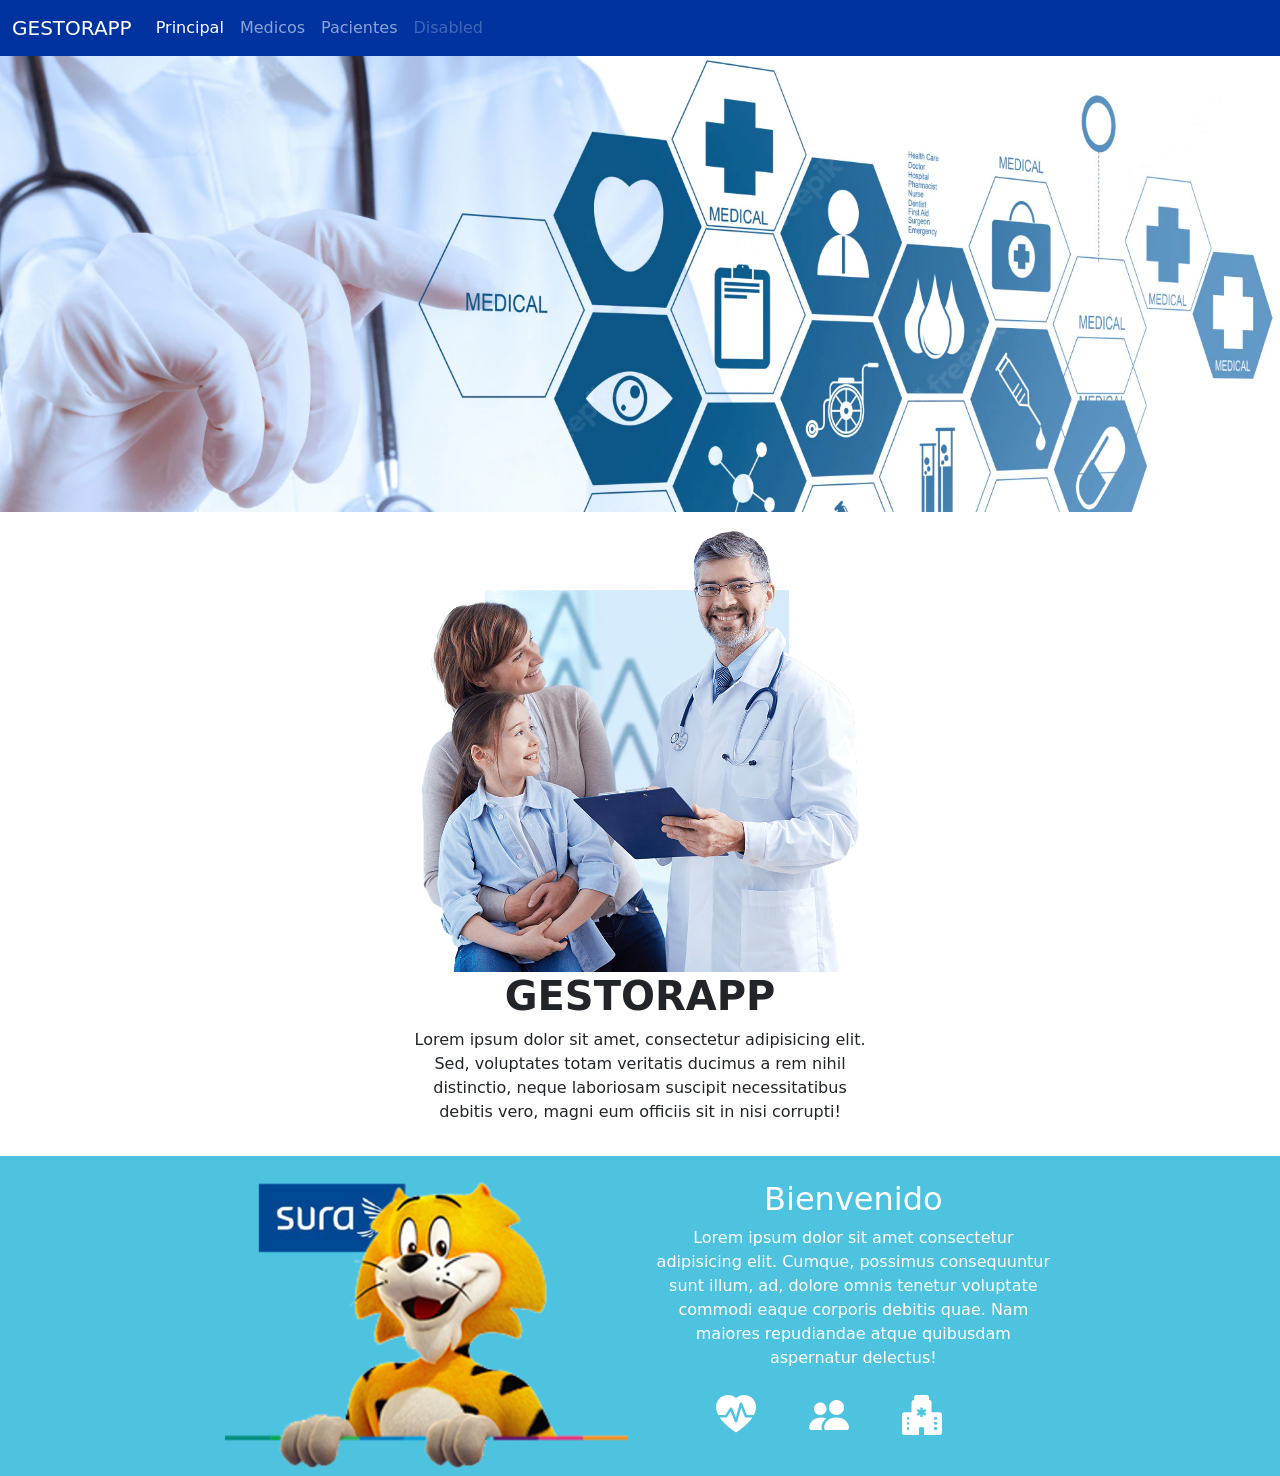
<file: index.html>
<!DOCTYPE html>
<html lang="en">

<head>
  <meta charset="UTF-8">
  <meta http-equiv="X-UA-Compatible" content="IE=edge">
  <meta name="viewport" content="width=device-width, initial-scale=1.0">
  <title>Principal</title>
  <!-- CSS only -->
  <link href="https://cdn.jsdelivr.net/npm/bootstrap@5.2.2/dist/css/bootstrap.min.css" rel="stylesheet"
    integrity="sha384-Zenh87qX5JnK2Jl0vWa8Ck2rdkQ2Bzep5IDxbcnCeuOxjzrPF/et3URy9Bv1WTRi" crossorigin="anonymous">
  <link rel="stylesheet" href="./assets/styles/estilosHome.css">
  <link rel="stylesheet" href="https://cdnjs.cloudflare.com/ajax/libs/animate.css/4.1.1/animate.min.css" />
  <link rel="stylesheet" href="https://cdn.jsdelivr.net/npm/bootstrap-icons@1.9.1/font/bootstrap-icons.css">

</head>

<body>

  <header>
    <nav class="navbar navbar-expand-lg azulSura navbar-dark fixed-top">
      <div class="container-fluid">
        <a class="navbar-brand" >GESTORAPP</a>
        <button class="navbar-toggler" type="button" data-bs-toggle="collapse" data-bs-target="#navbarNav"
          aria-controls="navbarNav" aria-expanded="false" aria-label="Toggle navigation">
          <span class="navbar-toggler-icon"></span>
        </button>
        <div class="collapse navbar-collapse" id="navbarNav">
          <ul class="navbar-nav">
            <li class="nav-item">
              <a class="nav-link active" aria-current="page" href="/index.html">Principal</a>
            </li>
            <li class="nav-item">
              <a class="nav-link" href="./src/views/gestionmedicos.html">Medicos</a>
            </li>
            <li class="nav-item">
              <a class="nav-link" href="./src/views/paciente.html">Pacientes</a>
            </li>
            <li class="nav-item">
              <a class="nav-link disabled">Disabled</a>
            </li>
          </ul>
        </div>
      </div>
    </nav>
  </header>
  <main>
    <div class="bannersura">

    </div>
    <section>
      <div class="container my-3">
        <div class="row justify-content-center">
          <div class="col-12 col-md-5 text-center">
            <img src="./assets/img/doctorpaciente.png" alt="foto" class="img-fluid w-100">
            <h1 class="fw-bold">GESTORAPP</h1>
            <p class="wow animate__animated animate__fadeInUp animate__slow">Lorem ipsum dolor sit amet, consectetur
              adipisicing elit. Sed, voluptates totam veritatis ducimus a rem nihil distinctio, neque laboriosam
              suscipit necessitatibus debitis vero, magni eum officiis sit in nisi corrupti!</p>
          </div>
        </div>
      </div>
    </section>
    <section>
      <div class="container-fluid azulSura2">
        <div class="row justify-content-center">
          <div class="col-12 col-md-4">
            <img src="./assets/img/tigre.png" alt="Tigre" class="img-fluid w-100">
          </div>
          <div class="col-12 col-md-4 text-white text-center align-self-center">
            <h2>Bienvenido</h2>
            <p>Lorem ipsum dolor sit amet consectetur adipisicing elit. Cumque, possimus consequuntur sunt illum, ad,
              dolore omnis tenetur voluptate commodi eaque corporis debitis quae. Nam maiores repudiandae atque
              quibusdam aspernatur delectus!</p>
            <div class="wow animate__animated animate__fadeInUp animate__slow">
              <i class="bi bi-heart-pulse-fill fs-1 me-5 "></i>
              <i class="bi bi-people-fill fs-1 me-5 "></i>
              <i class="bi bi-hospital-fill fs-1 me-5 "></i>
            </div>
          </div>
        </div>
      </div>
    </section>

  </main>
  <footer></footer>





  <script src="https://cdn.jsdelivr.net/npm/bootstrap@5.2.2/dist/js/bootstrap.bundle.min.js"
    integrity="sha384-OERcA2EqjJCMA+/3y+gxIOqMEjwtxJY7qPCqsdltbNJuaOe923+mo//f6V8Qbsw3"
    crossorigin="anonymous"></script>
  <script src="./src/helpers/wow.min.js"></script>
  <script>
    new WOW().init();
  </script>
</body>

</html>
</file>
<file: assets/styles/estilosHome.css>
.azulSura{
    background-color: #0033a0;
}

.amarilloSura{
    background-color: #e3e829;
}

.azulSura2{
    background-color: #4ec3e0;
}

.bannersura{
    
    background-image: url('../img/banner.webp');
    background-position: top center;
    background-size: cover;
    padding: 20%;
    background-attachment: fixed;
}
footer {
    text-align: center;
    padding: 3px;
    background-color: #4ec3e0;
    color: #0033a0;
  }
</file>
